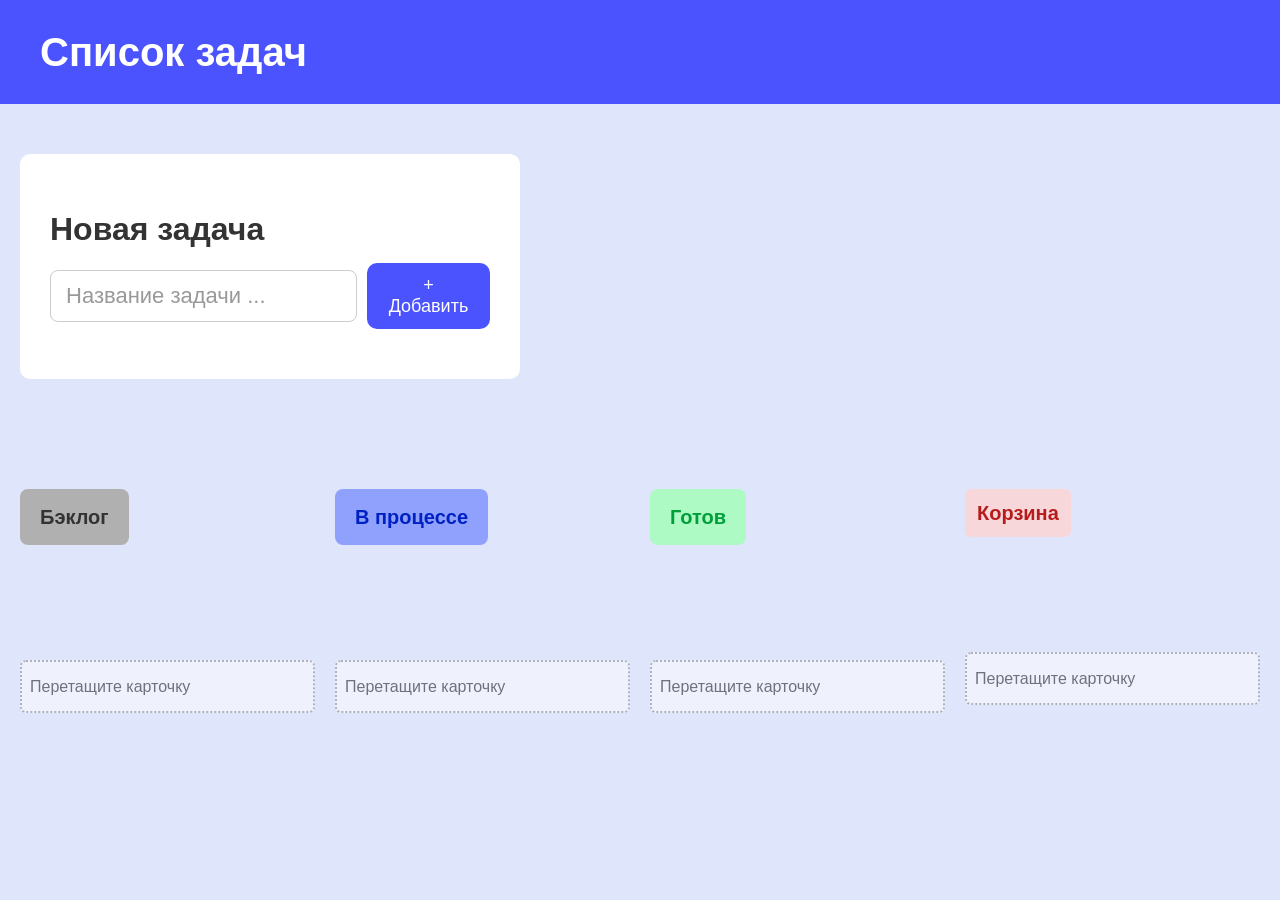
<file: index.html>
<!DOCTYPE html>
<html lang="en">
<head>
    <meta charset="UTF-8">
    <link rel="stylesheet" href="./css/normalize.css">
    <link rel="stylesheet" href="./css/styles.css">
    <title>Клюев Максим 4321-22</title>
</head>

<body>
    <div class="header">

    </div>

    <section class="container">
        <div class="task">
            
        </div>

        <div class="board_container">
    
        </div>
    </section>
<script src="src/main.js" type="module"></script>
</body>
</html>
</file>
<file: css/styles.css>
:root {
  --font-family-primary: 'Segoe UI', Tahoma, Geneva, Verdana, sans-serif;
}

* {
    margin: 0;
    padding: 0;
    box-sizing: border-box;
    font-family: var(--font-family-primary);
}

body {
    background: #dfe6fb;
    line-height: 1.6;
    margin: 0;
    padding: 0;
}

header {
    background: #4a53fe;
    color: #fff;
    padding: 20px 40px;
    text-align: left;
    width: 100%;
}

.container {
    max-width: 1600px;
    margin: 0 auto;
    padding: 0 20px;
}

.task {
    background: #ffffff;
    padding: 0px 15px;
    border-radius: 10px;
    margin: 50px 0;
    max-width: 500px;
    display: inline-block;
}

.input-group {
    display: flex;
    gap: 10px;
    align-items: center;
}

.task_title {
    font-size: 2rem;
    margin-bottom: 8px;
    font-weight: 600;
    color: #333;
}

.task_input {
    flex: 1;
    padding: 12px 15px;
    border: 1px solid #ccc;
    border-radius: 8px;
    font-size: 22px;
}

.task_input::placeholder {
    color: #999;
}

.task_button {
    padding: 12px 20px;
    background: #4a53fe;
    color: #fff;
    border: none;
    border-radius: 10px;
    cursor: pointer;
    font-size: 18px;
}

.task_button:hover {
    background: #3b44cc;
    transform: scale(1.05);
    transition: 0.3s;
}

.board_container {
    display: flex;
    gap: 20px;
    margin: 30px 0;
    width: 100%;
}

.backLog, .inProcess, .ready, .trash {
    flex: 1;
    border-radius: 10px;
}

.backLog h3, .inProcess h3, .ready h3, .trash h3 {
    display: inline-block;
    margin: 0 0 15px 0;
    padding: 12px 20px;
    border-radius: 8px;
    font-size: 20px;
    font-weight: 600;
}

.task-list {
    list-style-type: none;
    margin: 0;
    padding: 0;
}

.task_card {
    background-color: #f9f9f9;
    padding: 12px;
    margin-bottom: 10px;
    border-radius: 4px;
    border-left: 4px solid #3498db;
    cursor: move;
    transition: all 0.3s ease;
}

.task_card:hover {
    transform: translateY(-2px);
    box-shadow: 0 4px 8px rgba(0,0,0,0.15);
}

.backLog h3 { 
    background-color: #b0b0b0; 
    color: #333;
}

.backlog .task_card {
    border-left: 4px solid #ddd;
    background-color: #f8f8f8;
}

.inProcess h3 { 
    background-color: #8fa1fd;
    color: #0021c2;
}

.inProcess .task_card { 
    border-left: 4px solid #8fa1fd;
}

.ready h3 { 
    background-color: #adfac4;
    color: #009f3a;
}

.ready .task_card { 
    border-left: 4px solid #adfac4;
}

.trash h3 { 
    background-color: #ff8b8b;
    color: #b60000;
}

.trash .task_card { 
    border-left: 4px solid #ff8b8b;
}

.del_column button {
    background-color: #fd2525;
    color: white;
    border: none;
    border-radius: 8px;
    padding: 16px 20px;
    font-size: 16px;
    cursor: pointer;
    width: 100%;
    display: block;
    min-width: 300px;
}

.del_column button:hover {
    transform: scale(1.05);
    transition: 0.5s;
}

header h1 {
    font-size: 2.5rem;
    margin: 0;
}

.no_Task {
    border-left: 5px solid;
    padding: 12px 8px;
    background-color: white;
    opacity: 0.5;
    border: 2px dotted gray;
    border-radius: 6px;
}


.task_card.dragging {
    opacity: 0.3; 
}

.backlog_column.drag-over {
    background-color: #f0f8ff;
    border: 2px dashed #3498db;
    border-radius: 8px;
}

.tasks-container {
    min-height: 100px;
    padding: 10px;
}

.backlog h3 {
    background: #ddd;
    color: #000;
    display: inline-block;
    padding: 8px 12px;
    border-radius: 6px;
    margin-bottom: 15px;
}

.processing h3 {
    background: #cce4ff;
    color: #1565c0;
    display: inline-block;
    padding: 8px 12px;
    border-radius: 6px;
    margin-bottom: 15px;
}

.done h3 {
    background: #d6f5d6;
    color: #2e7d32;
    display: inline-block;
    padding: 8px 12px;
    border-radius: 6px;
    margin-bottom: 15px;
}

.trash h3 {
    background: #f8d7da;
    color: #b71c1c;
    display: inline-block;
    padding: 8px 12px;
    border-radius: 6px;
    margin-bottom: 15px;
}
</file>
